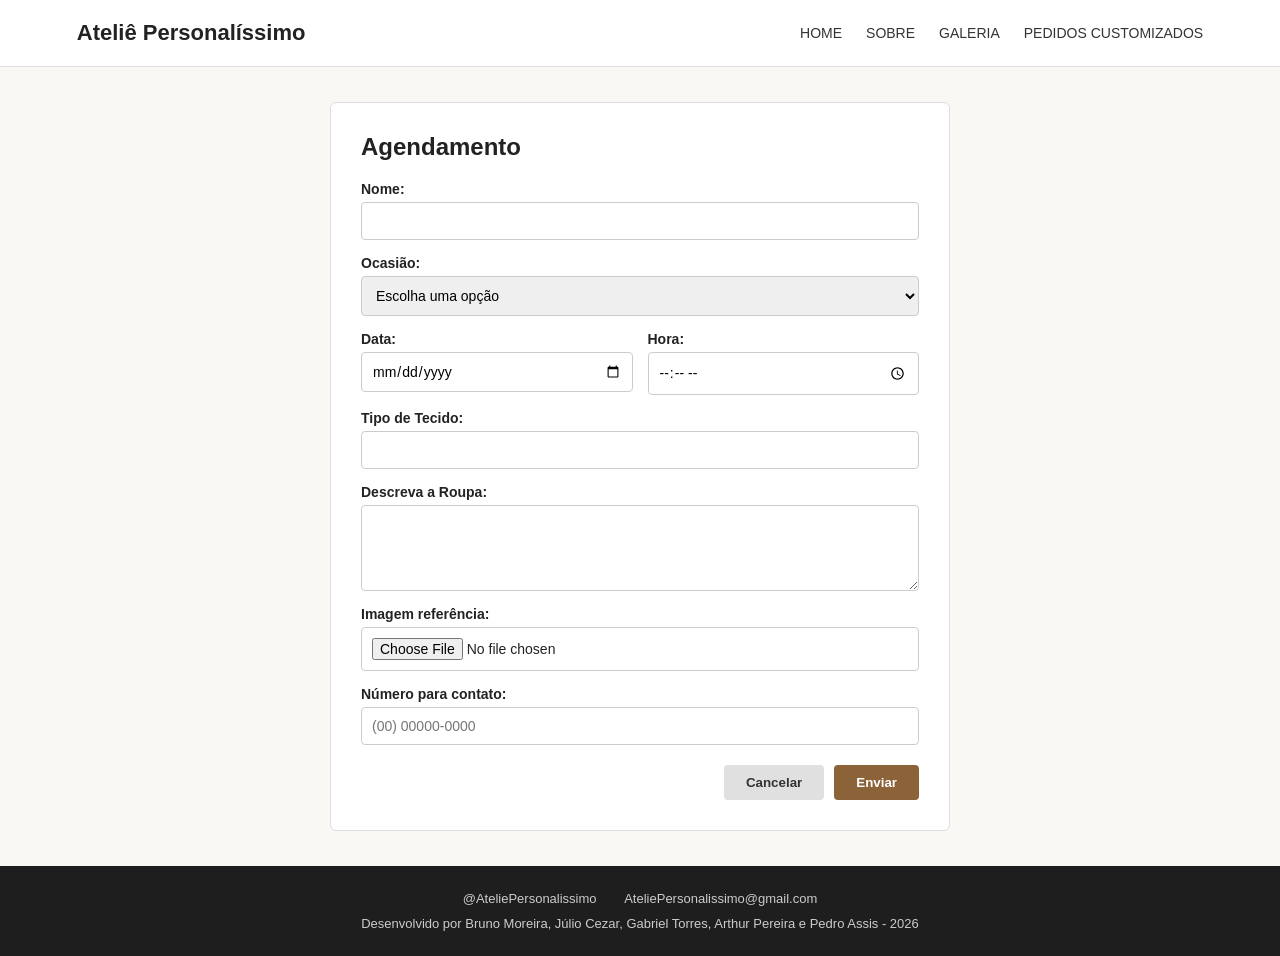
<file: pedidos.html>
<!DOCTYPE html>
<html lang="pt-BR">
<head>
  <meta charset="UTF-8">
  <meta name="viewport" content="width=device-width, initial-scale=1.0">
  <title>Pedidos Customizados - Ateliê Personalíssimo</title>
  <link rel="stylesheet" href="css/global.css">
  <link rel="stylesheet" href="css/pedidos.css">
</head>
<body>

  <header>
    <a href="index.html" class="logo">Ateliê Personalíssimo</a>
    <nav>
      <ul>
        <li><a href="index.html">Home</a></li>
        <li><a href="index.html#sobre">Sobre</a></li>
        <li><a href="galeria.html">Galeria</a></li>
        <li><a href="pedidos.html">Pedidos Customizados</a></li>
      </ul>
    </nav>
  </header>

  <main>
    <section class="box-form">
      <h1>Agendamento</h1>

      <form action="#" method="POST">
        <div class="grupo">
          <label for="nome">Nome:</label>
          <input type="text" id="nome" name="nome" required>
        </div>

        <div class="grupo">
          <label for="ocasiao">Ocasião:</label>
          <select id="ocasiao" name="ocasiao" required>
            <option value="">Escolha uma opção</option>
            <option value="noivas">Noivas e Festa</option>
            <option value="alfaiataria">Alfaiataria Feminina</option>
            <option value="outros">Outros</option>
          </select>
        </div>

        <div class="linha">
          <div class="grupo">
            <label for="data">Data:</label>
            <input type="date" id="data" name="data" required>
          </div>

          <div class="grupo">
            <label for="hora">Hora:</label>
            <input type="time" id="hora" name="hora" required>
          </div>
        </div>

        <div class="grupo">
          <label for="tecido">Tipo de Tecido:</label>
          <input type="text" id="tecido" name="tecido">
        </div>

        <div class="grupo">
          <label for="descricao">Descreva a Roupa:</label>
          <textarea id="descricao" name="descricao" rows="4"></textarea>
        </div>

        <div class="grupo">
          <label for="imagem">Imagem referência:</label>
          <input type="file" id="imagem" name="imagem" accept="image/*">
        </div>

        <div class="grupo">
          <label for="contato">Número para contato:</label>
          <input type="tel" id="contato" name="contato" placeholder="(00) 00000-0000" required>
        </div>

        <div class="botoes">
          <button type="reset" class="btn-limpar">Cancelar</button>
          <button type="submit" class="btn-enviar">Enviar</button>
        </div>
      </form>
    </section>
  </main>

  <footer>
    <div class="contatos-footer">
      <span>@AteliePersonalissimo</span>
      <span>AteliePersonalissimo@gmail.com</span>
    </div>
    <p>Desenvolvido por Bruno Moreira, Júlio Cezar, Gabriel Torres, Arthur Pereira e Pedro Assis - 2026</p>
  </footer>

</body>
</html>
</file>
<file: css/global.css>
* {
  margin: 0;
  padding: 0;
  box-sizing: border-box;
  font-family: Arial, Helvetica, sans-serif;
}

body {
  background-color: #faf8f5;
  color: #222;
  display: flex;
  flex-direction: column;
  min-height: 100vh;
}

header {
  background-color: #fff;
  border-bottom: 1px solid #ddd;
  padding: 20px 6%;
  display: flex;
  justify-content: space-between;
  align-items: center;
}

.logo {
  font-size: 22px;
  font-weight: bold;
  text-decoration: none;
  color: #222;
}

nav ul {
  list-style: none;
  display: flex;
  gap: 24px;
}

nav a {
  text-decoration: none;
  color: #333;
  font-size: 14px;
  text-transform: uppercase;
}

nav a:hover {
  color: #8c6239;
}

main {
  flex: 1;
  padding: 35px 6%;
}

footer {
  background-color: #1e1e1e;
  color: #ccc;
  padding: 25px 6%;
  text-align: center;
  font-size: 13px;
}

.contatos-footer {
  margin-bottom: 10px;
}

.contatos-footer span {
  margin: 0 12px;
}
</file>
<file: css/pedidos.css>
.box-form {
  max-width: 620px;
  margin: 0 auto;
  background-color: #fff;
  padding: 30px;
  border: 1px solid #ddd;
  border-radius: 6px;
}

.box-form h1 {
  margin-bottom: 20px;
  font-size: 24px;
}

.grupo {
  display: flex;
  flex-direction: column;
  margin-bottom: 15px;
}

.grupo label {
  margin-bottom: 5px;
  font-size: 14px;
  font-weight: bold;
}

.grupo input,
.grupo select,
.grupo textarea {
  padding: 10px;
  border: 1px solid #ccc;
  border-radius: 4px;
  font-size: 14px;
}

.linha {
  display: flex;
  gap: 15px;
}

.linha .grupo {
  flex: 1;
}

.botoes {
  display: flex;
  justify-content: flex-end;
  gap: 10px;
  margin-top: 20px;
}

.botoes button {
  padding: 10px 22px;
  border: none;
  border-radius: 4px;
  cursor: pointer;
  font-weight: bold;
}

.btn-enviar {
  background-color: #8c6239;
  color: #fff;
}

.btn-limpar {
  background-color: #e0e0e0;
  color: #333;
}

@media (max-width: 600px) {
  .linha {
    flex-direction: column;
    gap: 0;
  }
}
</file>
